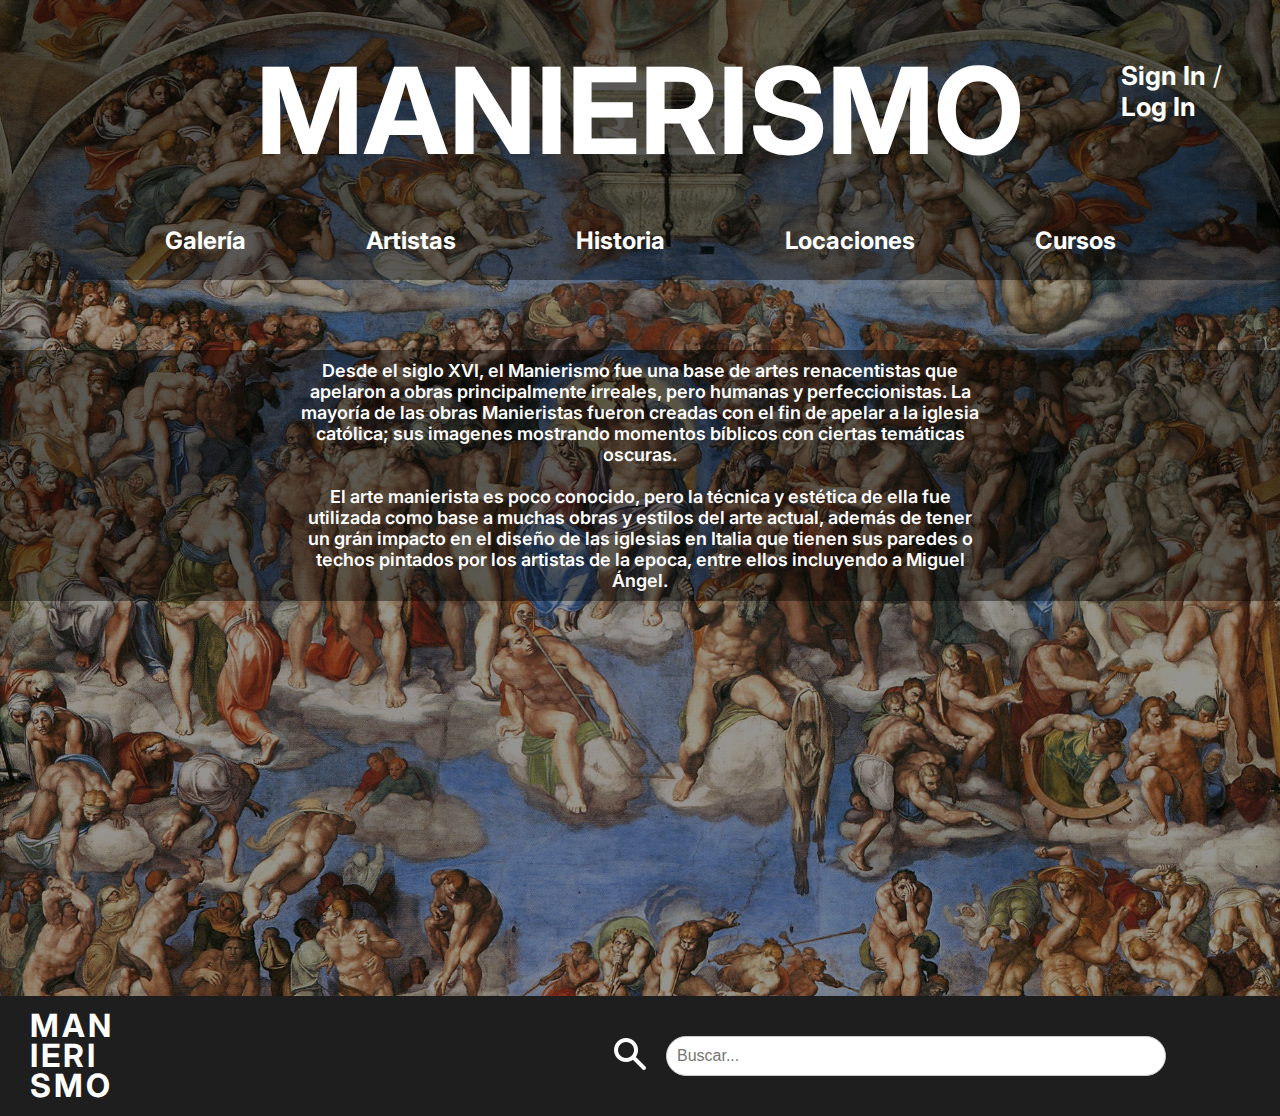
<file: index.html>
<!DOCTYPE html>
<html>
  <head>
    <meta charset="UTF-8">
    <title>Manierismo</title>
    <link rel="stylesheet" type="text/css" href="css/style.css">
  </head>
  <body>
    <main>
      <div id="bg-shade">
    <header id="mainheader">
      <h1><a href="index.html"> MANIERISMO </a></h1> <p class="sign-in"><a href="signin.html">Sign In</a> / <a href="login.html">Log In</a></p>
    </header> 
    <nav>
      <ul>
        <li><div class="navbox"><a href="galeria.html">Galería</a></div></li>
        <li><div class="navbox"><a href="artistas.html">Artistas</a></div></li>
        <li><div class="navbox"><a href="historia.html">Historia</a></div></li>
        <li><div class="navbox"><a href="locaciones.html">Locaciones</a></div></li>
        <li><div class="navbox"><a href="cursos.html">Cursos</a></div></li>
      </ul>
    </nav>
    <div class="container">
      <section>
        <div class="home-text">
        <p>Desde el siglo XVI, el Manierismo fue una base de artes renacentistas que apelaron a obras principalmente irreales, pero humanas y perfeccionistas. La mayoría de las obras Manieristas fueron creadas con el fin de apelar a la iglesia católica; sus imagenes mostrando momentos bíblicos con ciertas temáticas oscuras. 
          <br><br> El arte manierista es poco conocido, pero la técnica y estética de ella fue utilizada como base a muchas obras y estilos del arte actual, además de tener un grán impacto en el diseño de las iglesias en Italia que tienen sus paredes o techos pintados por los artistas de la epoca, entre ellos incluyendo a Miguel Ángel. 
        </p>
      </div>
      <iframe width="560" height="315" src="https://www.youtube.com/embed/AjPj9HXVNJg?si=4-47h_K6UNEeiVN_" title="YouTube video player" frameborder="0" allow="accelerometer; autoplay; clipboard-write; encrypted-media; gyroscope; picture-in-picture; web-share" allowfullscreen></iframe>
      </section>
    </div>
  </div>
  </main>
      <footer>
       <div class="footer_logo-manierismo"> <a href="index.html">MAN<br>IERI<br>SMO</a> </div>

       <div class="footer_search-logo"><img src="img/search-13-32.png" alt=""></a></div>
        <div class="footer_search-bar">	<form action="resultados_buscar.php" method="post">
          <label>
          <input type="search" name="buscar" placeholder="Buscar..." />
          </label>
          </form>
        </div>
        
      <div class="redes-sociales">
        <div class="instagram"> <a href="#"><img src="img/instagram-logo.png" alt=""></a> </div>  <div class="facebook"> <a href="#"><img src="img/facebook-logo.png" alt=""></a> </div>  <div class="whatsapp"> <a href="#"><img src="img/whatsapp-logo.png" alt=""></a> </div>
      </div>
      </footer>

  </body>
</html>
</file>
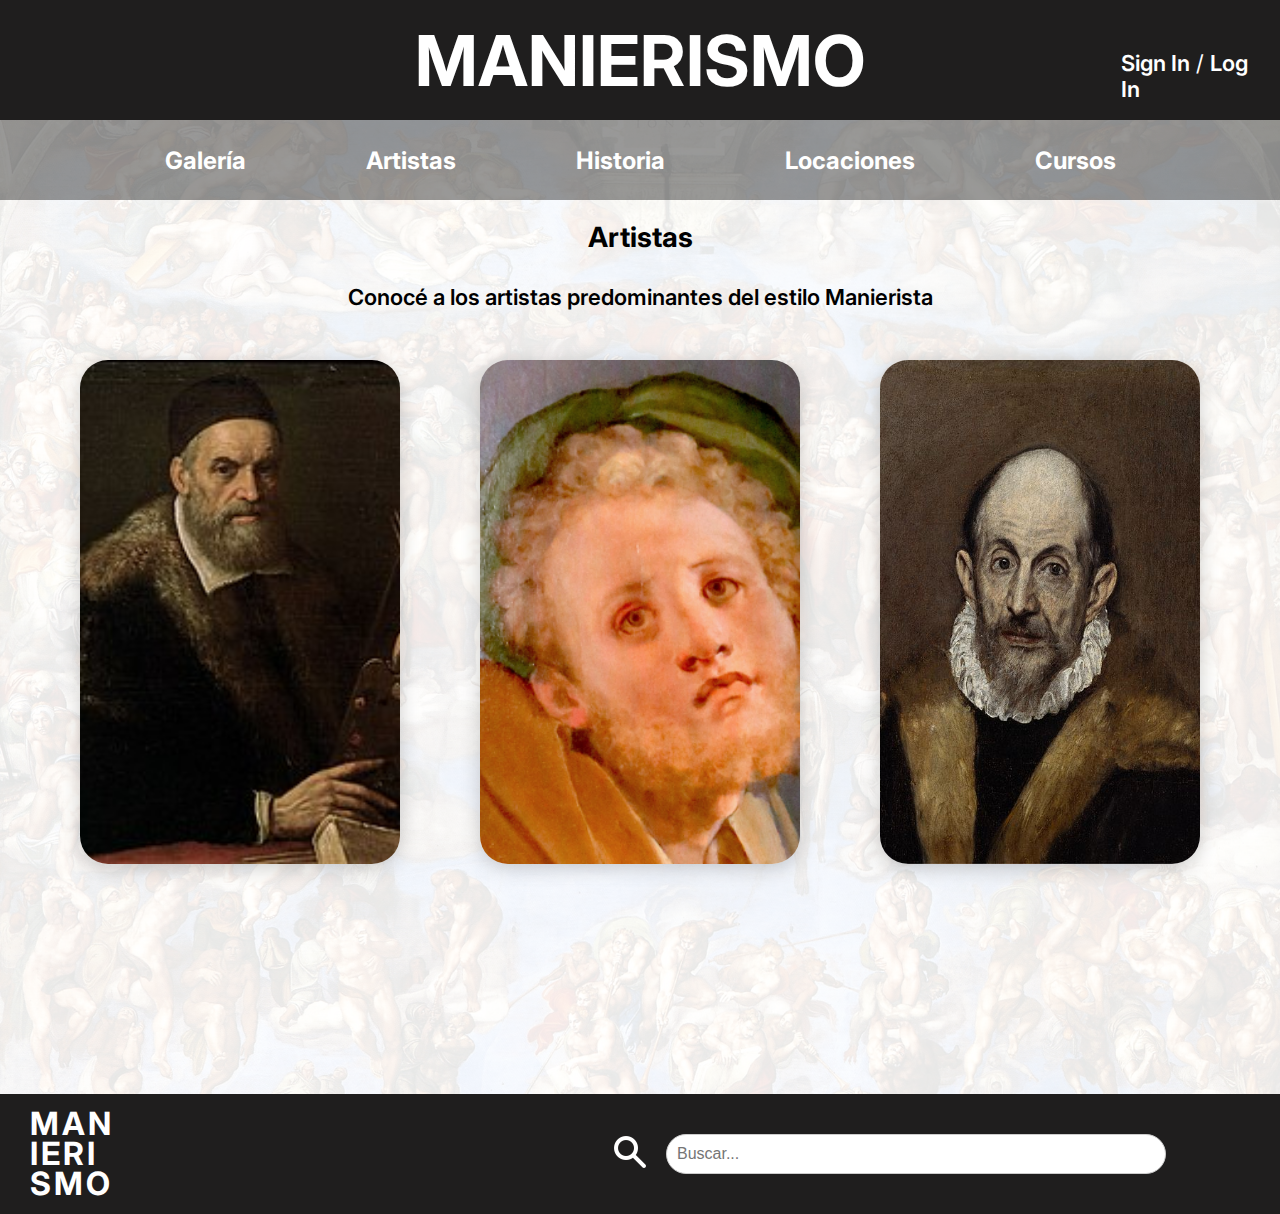
<file: artistas.html>
<!DOCTYPE html>
<html>
  <head>
    <meta charset="UTF-8">
    <title>Manierismo - Artistas</title>
    <link rel="stylesheet" type="text/css" href="css/style.css">
  </head>
  <body>
    <div class="bg-shade-fff">
    <header>
      <h1><a href="index.html">MANIERISMO</a></h1> <p class="sign-in-sub"><a href="signin.html">Sign In</a> / <a href="login.html">Log In</a></p>
    </header>
    <nav>
      <ul>
        <li><div class="navbox"><a href="galeria.html">Galería</a></div></li>
        <li><div class="navbox"><a href="artistas.html">Artistas</a></div></li>
        <li><div class="navbox"><a href="historia.html">Historia</a></div></li>
        <li><div class="navbox"><a href="locaciones.html">Locaciones</a></div></li>
        <li><div class="navbox"><a href="cursos.html">Cursos</a></div></li>
      </ul>
    </nav>
    <div class="container">
        <h2 class="subtitle"> Artistas </h2>
        <p class="subtitle-2">Conocé a los artistas predominantes del estilo Manierista
        </p>
      <section>

            <div class="cards-grid">
              <div class="flip-card">
                  <div class="flip-card-inner">
                      <div class="flip-card-front" style="background-image: url(img/jacopo.jpg);">
  
                      </div>
                      <div class="flip-card-back">
                        <span class="bold">Jacopo Bassano (1510-1592)</span> Jacopo Bassano fue un pintor italiano del Renacimiento tardío que se destacó en el Manierismo. Sus obras se caracterizan por la atención detallada a la naturaleza y la expresividad de las figuras humanas. Aportó al Manierismo mediante su enfoque innovador en la representación de la luz y la atmósfera, así como su habilidad para crear composiciones dinámicas y emotivas que influyeron en generaciones posteriores de artistas manieristas. <a href="https://es.wikipedia.org/wiki/Jacopo_Bassano" target="_blank" class="wikilink">Ver más</a>
                      </div>
                  </div>
              </div>

              <div class="cards-grid">
                <div class="flip-card">
                    <div class="flip-card-inner">
                        <div class="flip-card-front" style="background-image: url(img/pontormo.jpg);">
    
                        </div>
                        <div class="flip-card-back">
                          <span class="bold">Jacopo Pontormo (1494-1557)</span> Jacopo Pontormo fue un pintor italiano del Renacimiento tardío y un precursor destacado del Manierismo. Su estilo se caracterizó por el uso audaz del color y la composición poco convencional. Contribuyó al Manierismo mediante su enfoque experimental, distorsionando las figuras y utilizando tonos vibrantes para crear una sensación de intensidad emocional y dinamismo en sus obras, influyendo significativamente en el desarrollo del estilo manierista. <a href="https://es.wikipedia.org/wiki/Pontormo" target="_blank" class="wikilink">Ver más</a>
                        </div>
                    </div>
                </div>

                <div class="cards-grid">
                  <div class="flip-card">
                      <div class="flip-card-inner">
                          <div class="flip-card-front" style="background-image: url(img/elgreco.jpg);">
      
                          </div>
                          <div class="flip-card-back">
                            <span class="bold">El Greco (1541-1614)</span> El Greco, también conocido como Domenikos Theotokopoulos, fue un pintor renombrado del Renacimiento tardío y uno de los principales representantes del Manierismo. Su aporte al Manierismo radicó en su estilo único, caracterizado por figuras alargadas y expresivas, así como por el uso dramático de la luz y el color. Su enfoque innovador influyó en el desarrollo del Manierismo, destacándose por su habilidad para transmitir emociones intensas y crear atmósferas místicas en sus obras. <a href="https://es.wikipedia.org/wiki/El_Greco" target="_blank" class="wikilink">Ver más</a>
                          </div>
                      </div>
                  </div>
    </section>
    </div>
    </div>
    <footer>
      <div class="footer_logo-manierismo"> <a href="index.html">MAN<br>IERI<br>SMO</a> </div>

      <div class="footer_search-logo"><a href="#"><img src="img/search-13-32.png" alt=""></a></div>
      <div class="footer_search-bar">	<form action="resultados_buscar.php" method="post">
        <label>
        <input type="search" name="buscar" placeholder="Buscar..." />
        </label>
        </form>
      </div>
       
     <div class="redes-sociales">
       <div class="instagram"> <a href="#"><img src="img/instagram-logo.png" alt=""></a> </div>  <div class="facebook"> <a href="#"><img src="img/facebook-logo.png" alt=""></a> </div>  <div class="whatsapp"> <a href="#"><img src="img/whatsapp-logo.png" alt=""></a> </div>
     </div>
     </footer>

  </body>
</html>
</file>
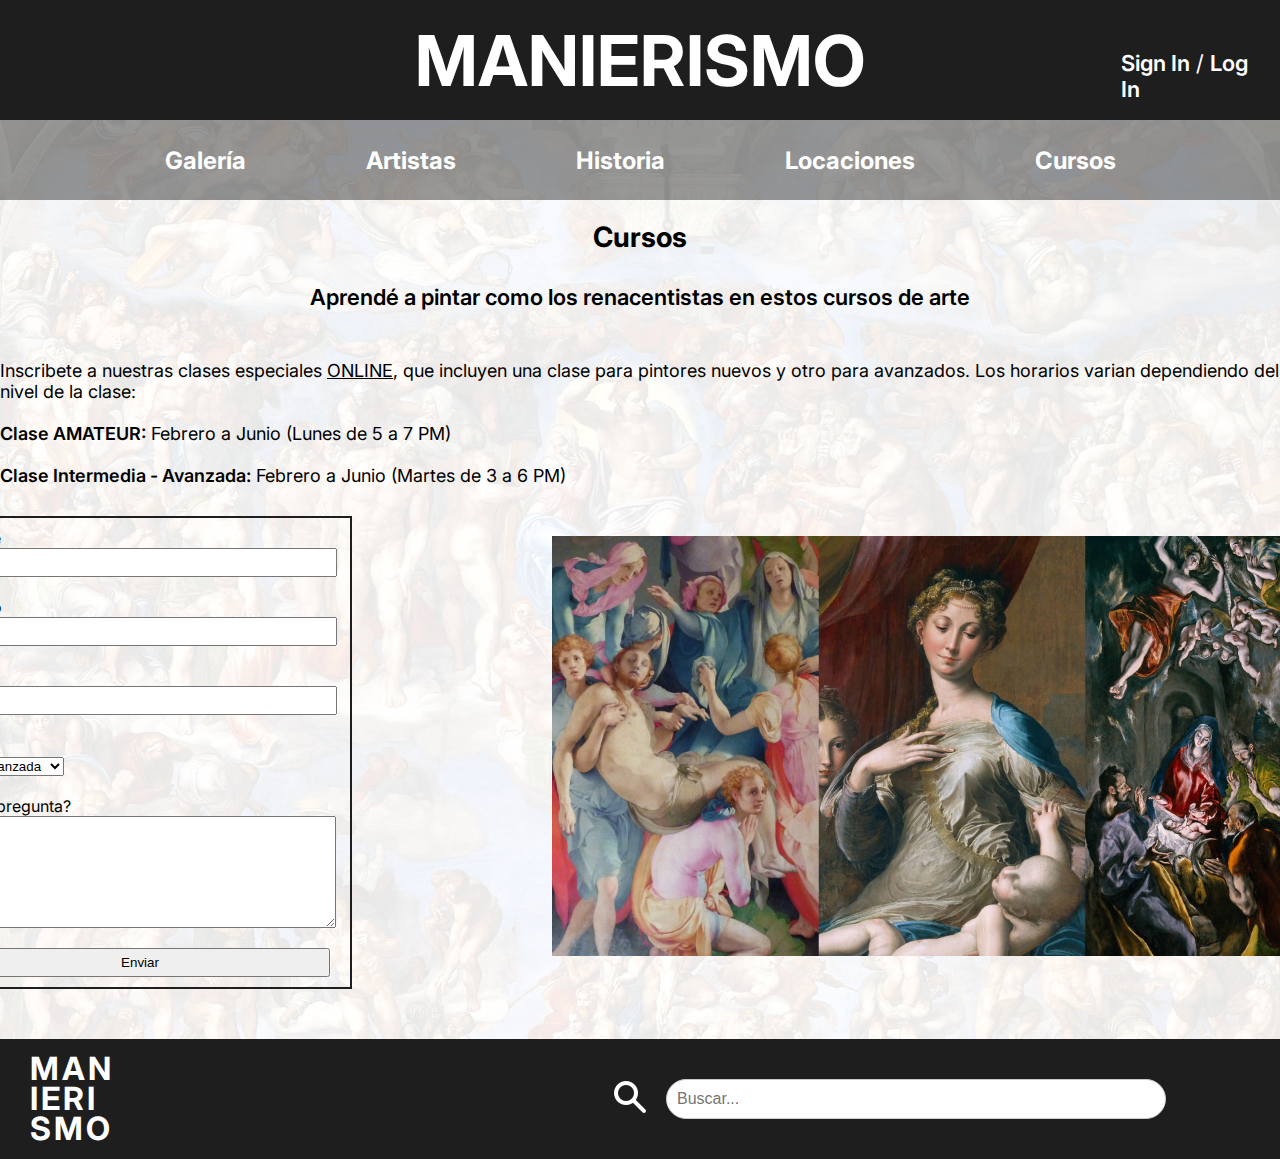
<file: cursos.html>
<!DOCTYPE html>
<html>
  <head>
    <meta charset="UTF-8">
    <title>Manierismo - Cursos</title>
    <link rel="stylesheet" type="text/css" href="css/style.css">
  </head>
  <body>
    <div class="bg-shade-fff">
    <header>
      <h1><a href="index.html"> MANIERISMO </a></h1> <p class="sign-in-sub"><a href="signin.html">Sign In</a> / <a href="login.html">Log In</a></p>
    </header> 
    <nav>
      <ul>
        <li><div class="navbox"><a href="galeria.html">Galería</a></div></li>
        <li><div class="navbox"><a href="artistas.html">Artistas</a></div></li>
        <li><div class="navbox"><a href="historia.html">Historia</a></div></li>
        <li><div class="navbox"><a href="locaciones.html">Locaciones</a></div></li>
        <li><div class="navbox"><a href="cursos.html">Cursos</a></div></li>
      </ul>
    </nav>
    <div class="container">
        <h2 class="subtitle"> Cursos </h2>
        <p class="subtitle-2"> Aprendé a pintar como los renacentistas en estos cursos de arte</p>
        <section>
            <p class="texto-formulario">
                Inscribete a nuestras clases especiales <u>ONLINE</u>, que incluyen una clase para pintores nuevos y otro para avanzados. Los horarios varian dependiendo del nivel de la clase:
                <br>
                <br>
                <span class="bold">Clase AMATEUR:</span> Febrero a Junio (Lunes de 5 a 7 PM)
                <br>
                <br>
                <span class="bold">Clase Intermedia - Avanzada:</span> Febrero a Junio (Martes de 3 a 6 PM)
            </p>
        <div class="form-img-column">
            <div class="formulario-cursos">
              <form action="registro.php" method="post">
                <label>Nombre<br>
                    <input type="text" name="nombre" required />
                  </label><br />
              <label>Apellido<br>
                    <input type="text" name="apellido" required />
                  </label><br />
                  <label>Email<br>
                    <input type="email" name="email" required />
                  </label><br />
                  <label> Clase <br>
                    <select type="select" name="clase"> 
                      <option value="advanced">Clase Avanzada</option>
                      <option value="beginner">Clase AMATEUR</option>
                    </select>
                  </label><br />
                  <label>Alguna pregunta?<br>
                    <textarea type="comment" name="comentario"></textarea>
                  </label><br />

                  <label>
                  <input type="submit" value="Enviar"/>	
              </form>
            </div>    
            <div>
              <img class="form-img" src="img/manierismo-3-pinturas.jpg" alt="">
            </div>
          </div> 
    </section>
    </div>
      <footer>
        <div class="footer_logo-manierismo"> <a href="index.html">MAN<br>IERI<br>SMO</a> </div>
 
        <div class="footer_search-logo"><a href="#"><img src="img/search-13-32.png" alt=""></a></div>
        <div class="footer_search-bar">	<form action="resultados_buscar.php" method="post">
          <label>
          <input type="search" name="buscar" placeholder="Buscar..." />
          </label>
          </form>
        </div>
         
       <div class="redes-sociales">
         <div class="instagram"> <a href="#"><img src="img/instagram-logo.png" alt=""></a> </div>  <div class="facebook"> <a href="#"><img src="img/facebook-logo.png" alt=""></a> </div>  <div class="whatsapp"> <a href="#"><img src="img/whatsapp-logo.png" alt=""></a> </div>
       </div>
       </footer>

      
      

  </body>
</html>
</file>
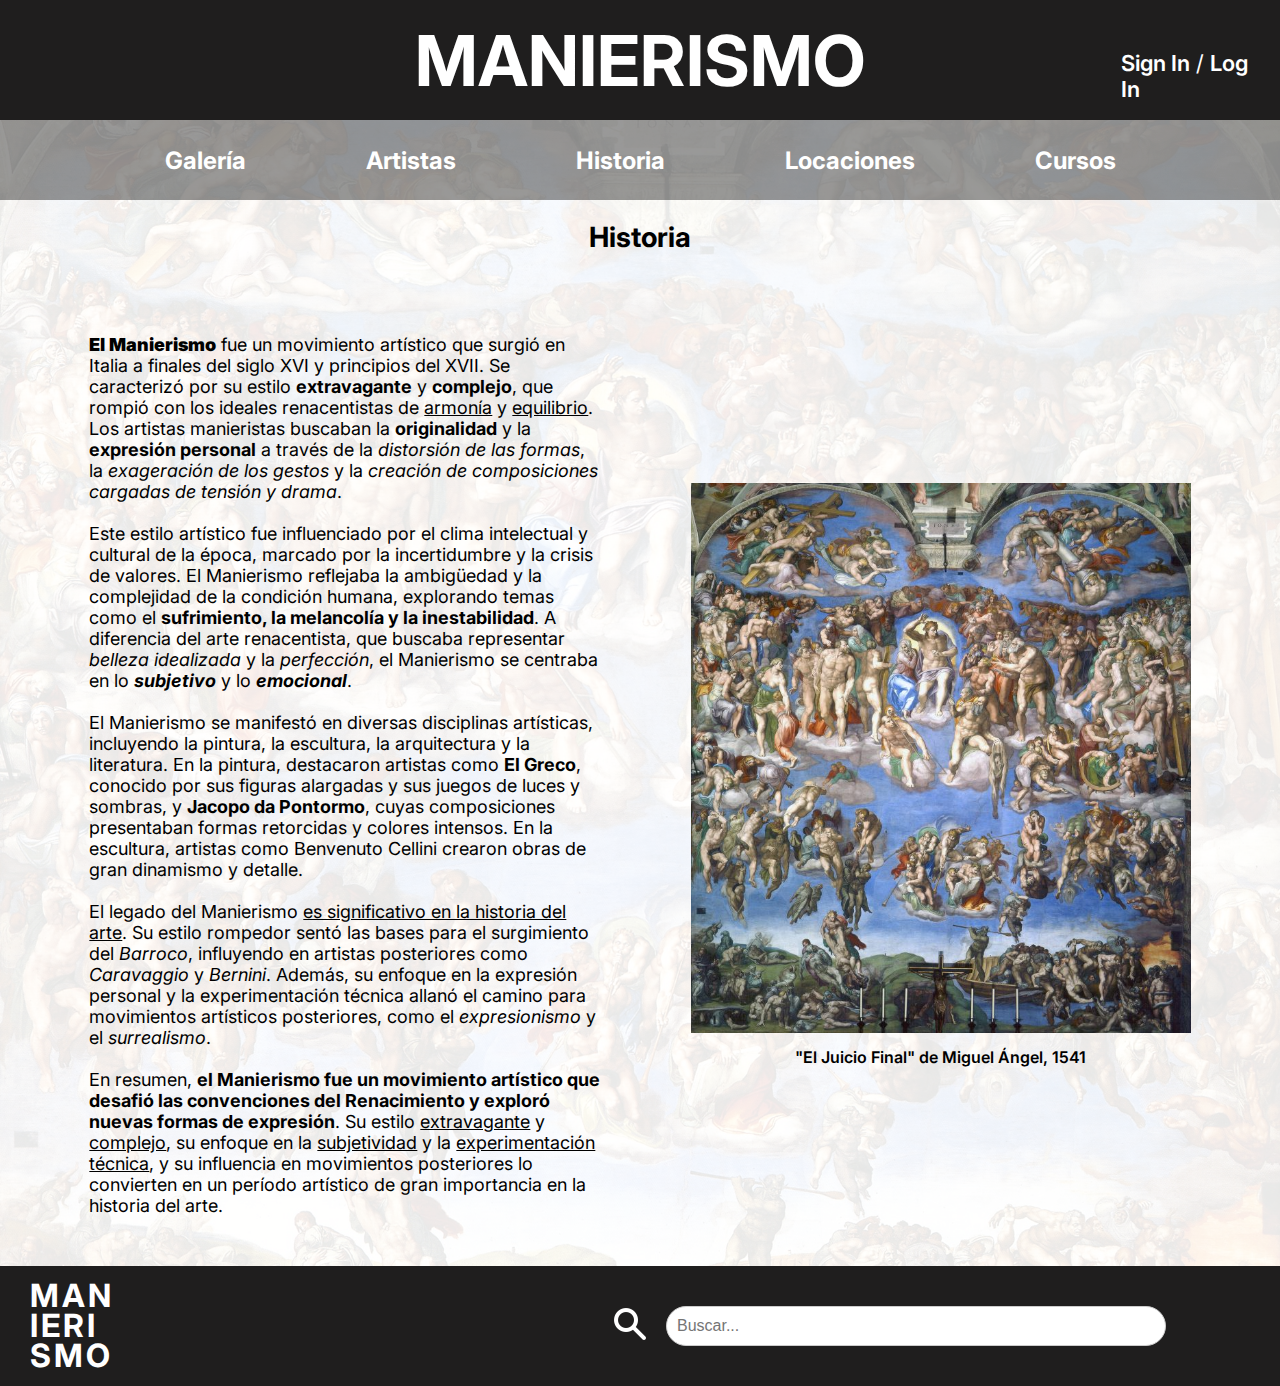
<file: historia.html>
<!DOCTYPE html>
<html>
  <head>
    <meta charset="UTF-8">
    <title>Manierismo - Historia</title>
    <link rel="stylesheet" type="text/css" href="css/style.css">
  </head>
  <body>
    <div class="bg-shade-fff">
    <header>
      <h1><a href="index.html"> MANIERISMO </a></h1> <p class="sign-in-sub"><a href="signin.html">Sign In</a> / <a href="login.html">Log In</a></p>
    </header> 
    <nav>
      <ul>
        <li><div class="navbox"><a href="galeria.html">Galería</a></div></li>
        <li><div class="navbox"><a href="artistas.html">Artistas</a></div></li>
        <li><div class="navbox"><a href="historia.html">Historia</a></div></li>
        <li><div class="navbox"><a href="locaciones.html">Locaciones</a></div></li>
        <li><div class="navbox"><a href="cursos.html">Cursos</a></div></li>
      </ul>
    </nav>
    <div class="container">
        <h2 class="subtitle"> Historia </h2>
      <section class="space-evenly">
        <p class="p-history"> <span class="extra-bold">El Manierismo</span> fue un movimiento artístico que surgió en Italia a finales del siglo XVI y principios del XVII. Se caracterizó por su estilo <strong>extravagante</strong> y <strong>complejo</strong>, que rompió con los ideales renacentistas de <u>armonía</u> y <u>equilibrio</u>. Los artistas manieristas buscaban la <strong>originalidad</strong> y la <strong>expresión personal</strong> a través de la <span class="italic">distorsión de las formas</span>, la <span class="italic">exageración de los gestos</span> y la <span class="italic">creación de composiciones cargadas de tensión y drama</span>.
            <br><br>
            Este estilo artístico fue influenciado por el clima intelectual y cultural de la época, marcado por la incertidumbre y la crisis de valores. El Manierismo reflejaba la ambigüedad y la complejidad de la condición humana, explorando temas como el <strong>sufrimiento, la melancolía y la inestabilidad</strong>. A diferencia del arte renacentista, que buscaba representar <span class="italic">belleza idealizada</span> y la <span class="italic">perfección</span>, el Manierismo se centraba en lo <span class="italic-bold">subjetivo</span> y lo <span class="italic-bold">emocional</span>.
            <br><br>
            El Manierismo se manifestó en diversas disciplinas artísticas, incluyendo la pintura, la escultura, la arquitectura y la literatura. En la pintura, destacaron artistas como <strong>El Greco</strong>, conocido por sus figuras alargadas y sus juegos de luces y sombras, y <strong>Jacopo da Pontormo</strong>, cuyas composiciones presentaban formas retorcidas y colores intensos. En la escultura, artistas como Benvenuto Cellini crearon obras de gran dinamismo y detalle.
            <br><br>
            El legado del Manierismo <u>es significativo en la historia del arte</u>. Su estilo rompedor sentó las bases para el surgimiento del <span class="italic">Barroco</span>, influyendo en artistas posteriores como <span class="italic">Caravaggio</span> y <span class="italic">Bernini</span>. Además, su enfoque en la expresión personal y la experimentación técnica allanó el camino para movimientos artísticos posteriores, como el <span class="italic">expresionismo</span> y el <span class="italic">surrealismo</span>.
            <br><br>
            En resumen, <strong>el Manierismo fue un movimiento artístico que desafió las convenciones del Renacimiento y exploró nuevas formas de expresión</strong>. Su estilo <u>extravagante</u> y <u>complejo</u>, su enfoque en la <u>subjetividad</u> y la <u>experimentación técnica</u>, y su influencia en movimientos posteriores lo convierten en un período artístico de gran importancia en la historia del arte.
          </p> 
        <div class="img-history">
        <img src="img/imghistoria.jpg" alt="">
        <p> "El Juicio Final" de Miguel Ángel, 1541</p>
        </div>
      </section>
    </div>
    </div>
    <footer>
      <div class="footer_logo-manierismo"> <a href="index.html">MAN<br>IERI<br>SMO</a> </div>

      <div class="footer_search-logo"><a href="#"><img src="img/search-13-32.png" alt=""></a></div>
      <div class="footer_search-bar">	<form action="resultados_buscar.php" method="post">
        <label>
        <input type="search" name="buscar" placeholder="Buscar..." />
        </label>
        </form>
      </div>
       
     <div class="redes-sociales">
       <div class="instagram"> <a href="#"><img src="img/instagram-logo.png" alt=""></a> </div>  <div class="facebook"> <a href="#"><img src="img/facebook-logo.png" alt=""></a> </div>  <div class="whatsapp"> <a href="#"><img src="img/whatsapp-logo.png" alt=""></a> </div>
     </div>
     </footer>
  </body>
</html>
</file>
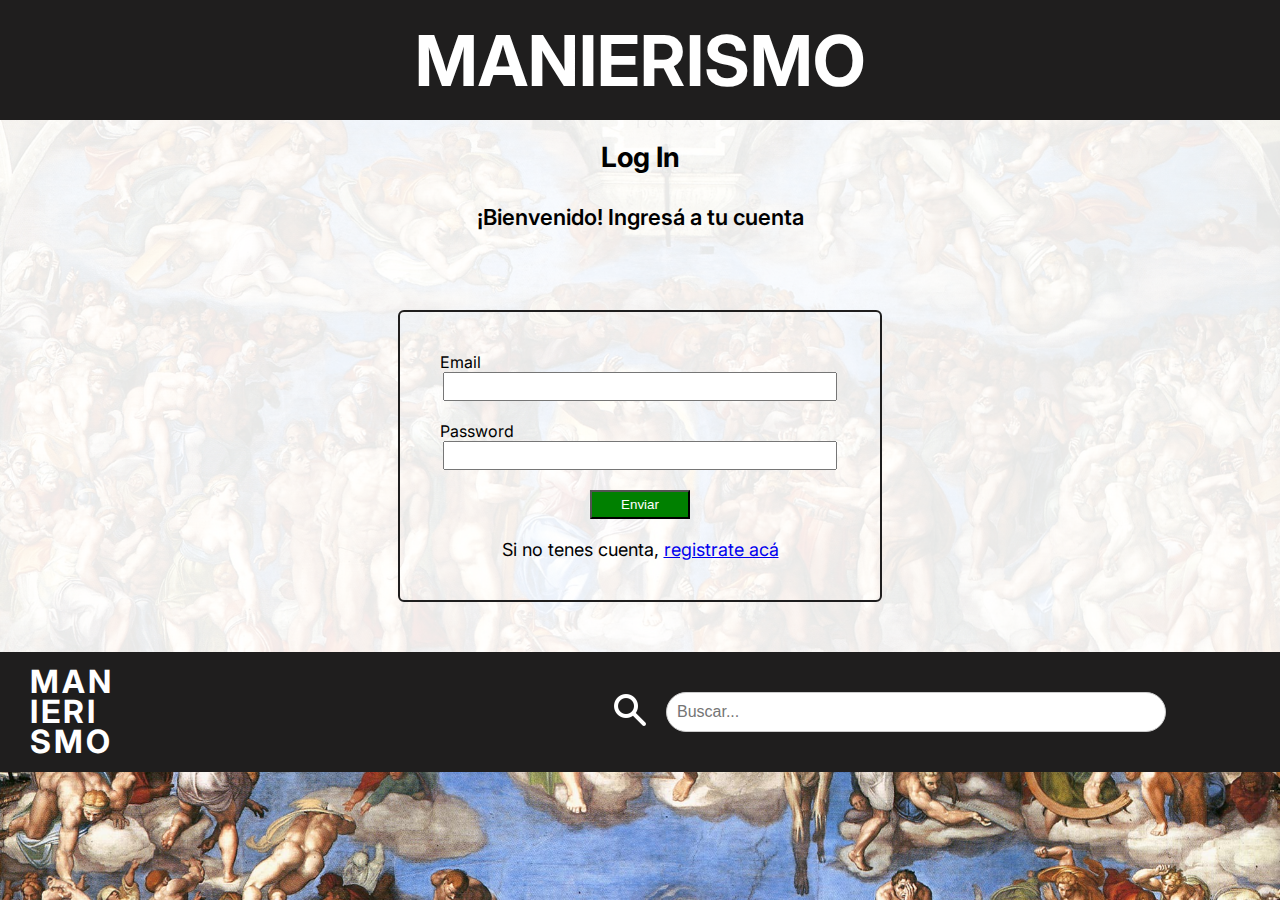
<file: login.html>
<!DOCTYPE html>
<html>
  <head>
    <meta charset="UTF-8">
    <title>Manierismo - Log in</title>
    <link rel="stylesheet" type="text/css" href="css/style.css">
  </head>
  <body>
    <div class="bg-shade-fff">
    <header>
      <h1><a href="index.html">MANIERISMO</a></h1>
    </header>

 <div class="container-signin">
    <h2 class="subtitle"> Log In </h2>
    <p class="subtitle-2">¡Bienvenido! Ingresá a tu cuenta</p>
</div>
<section>
    <div class="form-signin">
        <form action="registro-login.php" method="post">
            <label>Email<br>
              <input type="email" name="email" required />
            </label><br />
             <label>Password<br>
                <input type="password" name="password" required />
              </label><br />

            <label>
            <input type="submit" value="Enviar" id="signin-submit"/>	
        </form>
        <br>
        <p class="sendto-text"> Si no tenes cuenta, <a href="signin.html">registrate acá</a></p>
      </div>    
    </section>
</div>
<footer>
  <div class="footer_logo-manierismo"> <a href="index.html">MAN<br>IERI<br>SMO</a> </div>

  <div class="footer_search-logo"><img src="img/search-13-32.png" alt=""></a></div>
   <div class="footer_search-bar">	<form action="resultados_buscar.php" method="post">
     <label>
     <input type="search" name="buscar" placeholder="Buscar..." />
     </label>
     </form>
   </div>
   
 <div class="redes-sociales">
   <div class="instagram"> <a href="#"><img src="img/instagram-logo.png" alt=""></a> </div>  <div class="facebook"> <a href="#"><img src="img/facebook-logo.png" alt=""></a> </div>  <div class="whatsapp"> <a href="#"><img src="img/whatsapp-logo.png" alt=""></a> </div>
 </div>
 </footer>
    </body>
    </html>
</file>
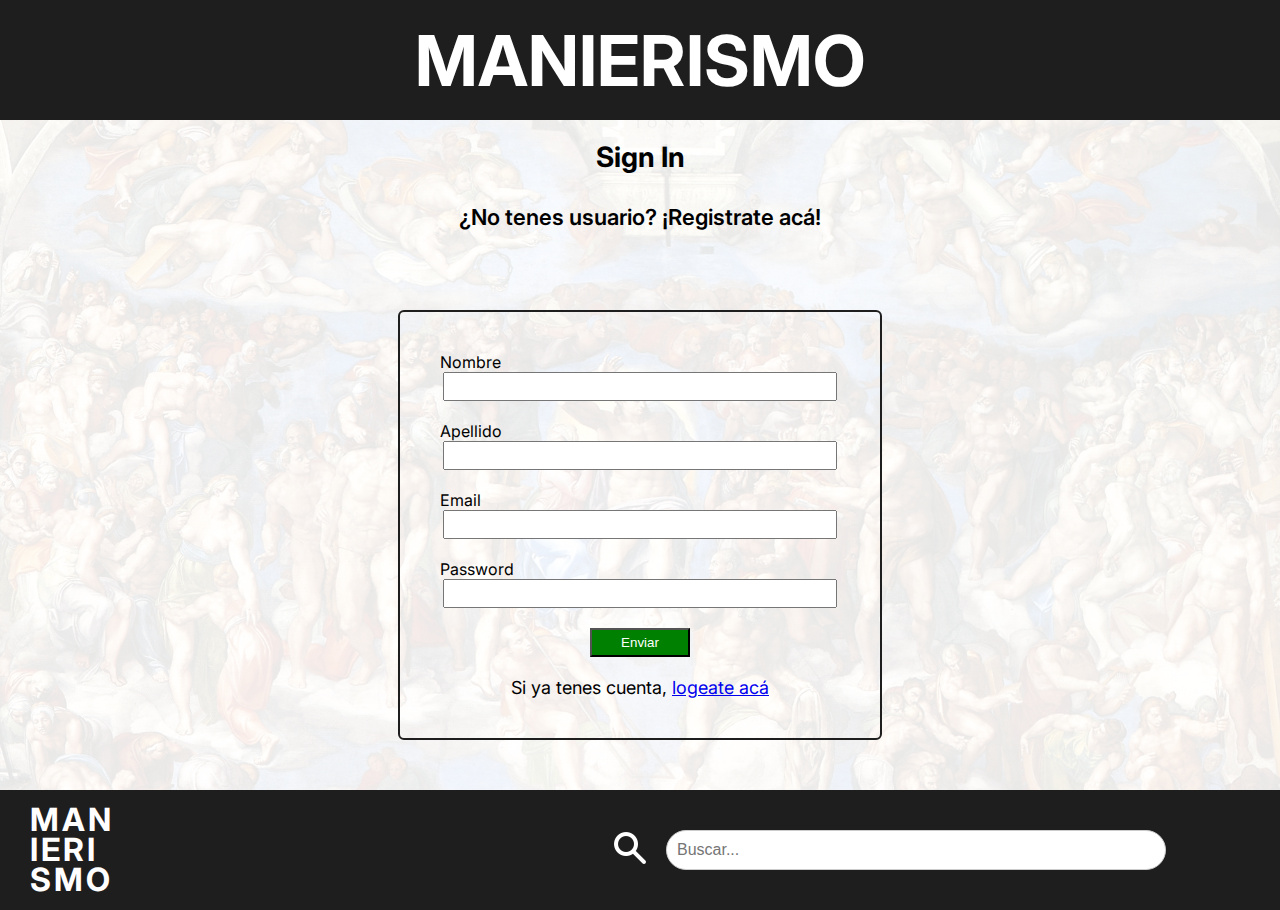
<file: signin.html>
<!DOCTYPE html>
<html>
  <head>
    <meta charset="UTF-8">
    <title>Manierismo - Sign in</title>
    <link rel="stylesheet" type="text/css" href="css/style.css">
  </head>
  <body>
    <div class="bg-shade-fff">
    <header>
      <h1><a href="index.html">MANIERISMO</a></h1>
    </header>

 <div class="container-signin">
    <h2 class="subtitle"> Sign In </h2>
    <p class="subtitle-2"> ¿No tenes usuario? ¡Registrate acá!</p>
</div>
<section>
    <div class="form-signin">
        <form action="registro-signin.php" method="post">
          <label>Nombre<br>
              <input type="text" name="nombre" required />
            </label><br />
        <label>Apellido<br>
              <input type="text" name="apellido" required />
            </label><br />
            <label>Email<br>
              <input type="email" name="email" required />
            </label><br />
             <label>Password<br>
                <input type="password" name="password" required />
              </label><br />

            <label>
            <input type="submit" value="Enviar" id="signin-submit"/>	
        </form>
        <br>
        <p class="sendto-text"> Si ya tenes cuenta, <a href="login.html">logeate acá</a></p>
      </div>    
    </section>
</div>
<footer>
  <div class="footer_logo-manierismo"> <a href="index.html">MAN<br>IERI<br>SMO</a> </div>

  <div class="footer_search-logo"><img src="img/search-13-32.png" alt=""></a></div>
   <div class="footer_search-bar">	<form action="resultados_buscar.php" method="post">
     <label>
     <input type="search" name="buscar" placeholder="Buscar..." />
     </label>
     </form>
   </div>
   
 <div class="redes-sociales">
   <div class="instagram"> <a href="#"><img src="img/instagram-logo.png" alt=""></a> </div>  <div class="facebook"> <a href="#"><img src="img/facebook-logo.png" alt=""></a> </div>  <div class="whatsapp"> <a href="#"><img src="img/whatsapp-logo.png" alt=""></a> </div>
 </div>
 </footer> 
    </body>
    </html>
</file>
<file: css/style.css>
@import url('https://fonts.googleapis.com/css2?family=Inter:wght@400;600;700&display=swap');

* {
  margin: 0;
}

body{
  font-family: 'Inter', sans-serif;
  max-width: 1920px;
  margin-left: auto;
  margin-right: auto;
  background: url(../img/ultimo-juicio-bg.jpg);
  background-repeat: no-repeat;
  background-attachment: fixed;
  background-size: cover;
  }

main {
  background: url(../img/ultimo-juicio-bg.jpg);
  background-size: cover;
  }

#bg-shade {
  background-color: rgba(0, 0, 0, 0.4);
}

.bg-shade-fff {
  background-color: rgba(255, 255, 255, 0.9);
}

.margin-70px {
  margin-top: 70px;
}

p {
  font-size: 18px;
}

.bold{
  font-weight: 600;
}

.extra-bold{
  font-weight: 999;
}

.italic {
  font-style: italic;
}

.italic-bold {
  font-weight: 700;
  font-style: italic;
}

header {
  height: 120px;
  width: 100%;
  background-color: #1F1E1E;
  display: flex;
  justify-content: center;
  align-items: center;
}

h1 {
  font-weight: 700;
  font-size: 70px;
  line-height: 155px;
  text-align: center;
  margin: 0;
}

h1 a{
  text-decoration: none;
  color: white;
}

#mainheader {
  height: 180px;
  padding-top: 20px;
  background-color: rgba(0,0,0,0.4);

}

#mainheader h1 {
  font-size: 120px;
}

/* Sign In Log In Buttons */

.sign-in{
color: #fff;
font-size: 26px;
 position: absolute;
 padding: 20px;
 top: 40px;
 left: 86%;
}

.sign-in a{
  font-size: 26px;
  font-weight: 700;
  color: #fff;
  text-decoration: none;
}

.sign-in a:hover{
  color: grey;

}

.sign-in-sub{
  color: #fff;
  font-size: 22px;
   position: absolute;
   padding: 20px;
   top: 30px;
   left: 86%;
  }

  .sign-in-sub a{
    font-size: 22px;
    font-weight: 600;
    color: #fff;
    text-decoration: none;
  }
  
  .sign-in-sub a:hover{
    color: grey;
  
  }

  /* */

.subtitle{
  font-size: 28px;
  padding-bottom: 30px;
}

.subtitle-2{
  font-size: 22px;
  font-weight: 600;
}

.container {
  text-align: center;
  padding-top: 20px;
}

nav {
  width: 100%;
  height: 80px;
  background-color: rgba(0,0,0,0.4);
  display: flex;
  align-items: center;
}

nav ul {
  list-style: none;
  margin-left: auto;
  margin-right: auto;
  padding: 0;
  display: flex;
}

nav li {
  padding-right: 60px;
  padding-left: 60px;
}

.navbox a{
  color: #fff;
  text-decoration: none;
  font-weight: 700;
  font-size: 24px;
}

.navbox a:hover {
  text-decoration: underline;
}

section {
  display: flex;
  justify-content: space-between;
  align-items: center;
  flex-direction: column;
  margin-top: 50px;
  padding-bottom: 50px;
}

section p {
  font-family: 'Inter';
  font-style: normal;
}

.home-text{
  font-family: 'Inter';
  font-style: normal;
  font-weight: 600;
  font-size: 20px;
  text-align: center;
  color: #fff;
  margin-bottom: 30px;
  background-color: rgba(0, 0, 0, 0.4);
  padding-left: 300px;
  padding-right: 300px;
  padding-top: 10px;
  padding-bottom: 10px;
}

footer {
  height: 120px;
  background-color: #1F1E1E;
  color: #fff;
  display: flex;
  align-items: center;
}

.footer_logo-manierismo {
  margin-left: 30px;
}

.footer_logo-manierismo a{
  font-weight: bold;
  text-decoration: none;
  color: white;
  font-size: 32px;
  letter-spacing: 3px;
  line-height: 30px;
}

.footer_search-logo{
  margin-left: 500px;
}

.footer_search-bar {
  margin-bottom: 10px;
  margin-top: 10px;
  margin-left: 20px;
}

.footer_search-bar input[type="search"] {
  padding: 10px;
  border: 1px solid #ccc;
  border-radius: 60px;
  font-size: 16px;
  width: 500px;
}

.redes-sociales{
  margin-left: 300px;
  display: flex;
  align-items: center;
}

.redes-sociales div{
  padding-right: 50px;
}


/* Galería */


#lightgallery a img {
  height: 400px;
  max-width: auto;
  border-radius: 8px;
}


.lg-actions .lg-prev:after {
  content: '←' !important;
}

.lg-actions .lg-next:before {
  content: '→' !important;
}

.lg-toolbar .lg-close:after {
  content: '✖' !important;
}

#lg-download{
  display: none;
}


.gallery {
  display: flex;
  flex-wrap: wrap;
  justify-content: center;
  gap: 20px;
}

.gallery-item {
  text-align: center;
}

.gallery-item img {
  max-width: auto;
  height: 400px;
  border-radius: 8px;
}

.g-image-text {
  font-family: 'Inter', sans-serif;
  font-weight: 700;
  font-size: 16px;
  margin-top: 10px;
}


/* Artistas */


.cards-grid {
  display: flex;
  grid-gap: 80px;
  padding-bottom: 60px;
}

.flip-card {
  width: 320px;
  height: 504px;
  perspective: 2000px;
}
.flip-card-inner {
  position: relative;
  width: 100%;
  height: 100%;
  box-shadow: 0 4px 20px rgba(0, 0, 0, 0.2);
  border-radius: 28px;
  transition: all 550ms cubic-bezier(0.1, 0.22, 0.8, 1.13);
  transform-style: preserve-3d;
}
.flip-card-front, .flip-card-back {
  position: absolute;
  width: 100%;
  height: 100%;
  border-radius: 28px;
  backface-visibility: hidden;
}
.flip-card-front {
  background-position: center;
  background-repeat: no-repeat;
  background-size: cover;
}
.flip-card-back {
  font-size: 1.25rem;
  text-align: center;
  display: grid;
  place-items: center;
  padding: 32px;
  background-color: #383aa0;
  color: #fff;
  transform: rotateY(180deg);
}
.flip-card:hover .flip-card-inner {
  transform: rotateY(-180deg);
}

.wikilink {
  text-decoration: none;
  color: #f8ea20;
}

/* Historia */

.space-evenly{
  display: flex;
  flex-direction: row;
  justify-content: space-evenly;
  flex-wrap: nowrap;
}

.p-history{
  text-align: left;
  width: 40%;
  font-size: 18px;
}

.img-history img{
  width: 500px;
}

.img-history p{
  margin-top: 10px;
  font-weight: 600;
  font-size: 16px;
}

/* Locaciones */

.form-img-column{
  display: flex;
  flex-direction: row;
  justify-content: space-between;
  align-items: center;
}

.locations-column{
  display: flex;
  flex-direction: column;
  justify-content: space-between;
}

.locaciones-p {
  width: 40%;
  text-align: left;
  align-self: center;
  font-size: 18px;
}


/* Cursos */

.texto-formulario{
  text-align: left;
}

.formulario-cursos{
 border: 2px solid #1F1E1E;
 margin-top: 30px;
 padding: 10px;
 width: 400px;
}

.formulario-cursos label{
  display:block;
  text-align: left;
}

.formulario-cursos input, textarea{
  display: block;
  width: 380px;
  padding: 5px;
  margin-left: auto;
  margin-right: auto;
}

textarea{
  max-width: 380px;
  height: 100px;
  max-height: 100px;
}

.form-img {
  margin-top: 20px;
  width: 800px;
  margin-left: 200px;
}


/* Sign In */


.form-signin{
  border: 2px solid #1F1E1E;
  border-radius: 6px;
  margin-top: 30px;
  padding: 40px;
  width: 400px;
 }
 
 .form-signin label{
   display:block;
   text-align: left;
 }
 
 .form-signin input {
   display: block;
   width: 380px;
   padding: 5px;
   margin-left: auto;
   margin-right: auto;
 }

 .container-signin {
  text-align: center;
  padding-top: 20px;
}

.sendto-text{
  text-align: center;
}

#signin-submit{
  color: white;
  width: 100px;
  background-color: green;
}

#login-submit{
  color: white;
  width: 100px;
  background-color: green;
}

/* REGISTRO-LOGIN */

.successful-login-message{ 
  display: flex; 
  flex-direction: row; 
  justify-content: space-evenly; 
  margin-top: 30px; 
  margin-left: auto; 
  margin-right: auto; 
  font-size: 26px; 
  font-weight: 700;
}

  .link-miperfil a{
    display: flex; 
    justify-content: center; 
    margin-top: 30px; 
    font-size: 26px; 
    font-weight: 700;
    text-decoration: none;
    color: blue;
    padding-bottom: 50px;
  }

  .link-miperfil a:hover{
    color: #f8ea20;
  }

  .failed-panel{
    display: flex; 
    justify-content: center; 
    padding-top: 30px; 
    font-size: 26px; 
  }

  .failed-panel a{
    display: flex; 
    justify-content: center; 
    font-size: 26px; 
    color: blue;
    padding-bottom: 50px;
  }

  .failed-panel a:hover{
    color: #f8ea20;
  }

  
  .panel{
  display: flex; 
  flex-direction: column; 
  justify-content: center; 
  padding-top: 30px; 
  }
</file>
